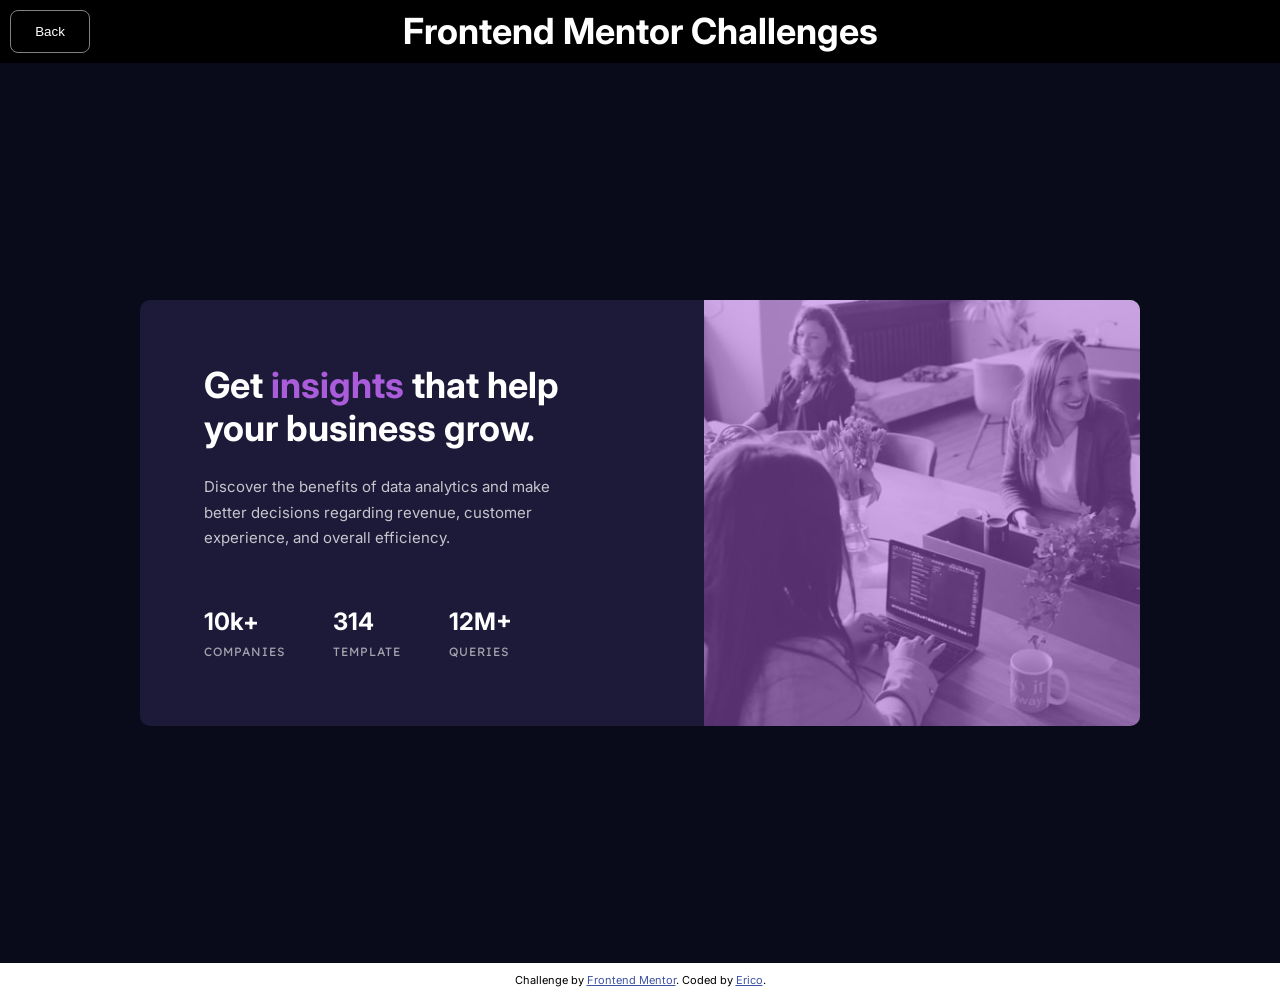
<file: stats-preview-card-component-main/index.html>
<!doctype html>
<html lang="en">
  <head>
    <meta charset="UTF-8" />
    <meta name="viewport" content="width=device-width, initial-scale=1.0" />
    <!-- displays site properly based on user's device -->

    <link
      rel="icon"
      type="image/png"
      sizes="32x32"
      href="./images/favicon-32x32.png"
    />

    <link rel="stylesheet" href="./style/style.css" />
    <link
      href="https://fonts.googleapis.com/css2?family=Inter:wght@400;700&family=Lexend+Deca&display=swap"
      rel="stylesheet"
    />

    <title>Frontend Mentor | Stats preview card component</title>

    <!-- Feel free to remove these styles or customise in your own stylesheet 👍 -->
    <style>
      .attribution {
        font-size: 0.6875rem;
        text-align: center;
      }
      .attribution a {
        color: hsl(228, 45%, 44%);
      }
    </style>
  </head>
  <body>
    <header>
      <button onclick="window.location.href = '../index.html'">Back</button>
      <h1>Frontend Mentor Challenges</h1>
      <div class="spacer"></div>
    </header>
    <main class="page">
      <article class="card">
        <section class="card-content">
          <h1>Get <span>insights</span> that help your business grow.</h1>

          <p>
            Discover the benefits of data analytics and make better decisions
            regarding revenue, customer experience, and overall efficiency.
          </p>

          <div class="stats">
            <div class="stat-item">
              <h2>10k+</h2>
              <p>COMPANIES</p>
            </div>
            <div class="stat-item">
              <h2>314</h2>
              <p>TEMPLATE</p>
            </div>
            <div class="stat-item">
              <h2>12M+</h2>
              <p>QUERIES</p>
            </div>
          </div>
        </section>

        <div class="card-image">
          <img src="images/image-header-desktop.jpg" alt="desktop-img" />
        </div>
      </article>
    </main>

    <footer class="attribution">
      Challenge by
      <a href="https://www.frontendmentor.io?ref=challenge">Frontend Mentor</a>.
      Coded by <a href="https://github.com/linerico">Erico</a>.
    </footer>
  </body>
</html>
</file>
<file: stats-preview-card-component-main/style/style.css>
* {
  margin: 0;
  padding: 0;
  box-sizing: border-box;
}

body {
  min-height: 100vh;
  font-family: "Inter", sans-serif;
  background-color: hsl(233, 47%, 7%);
}

header {
  background-color: black;
  display: flex;
  padding: 10px 10px;
  justify-content: space-between;
  gap: 20px;
  color: white;
}

header button,
header .spacer {
  width: 80px;
}

header button {
  background-color: transparent;
  border: 1px solid grey;
  border-radius: 8px;
  color: white;
  cursor: pointer;
}

header h1 {
  /* color: black; */
  text-align: center;
}

.page {
  min-height: 100vh;
  display: flex;
  justify-content: center;
  align-items: center;
  padding: 24px;
}

.card {
  max-width: 1000px;
  width: 100%;
  background-color: hsl(244, 37%, 16%);
  border-radius: 10px;
  overflow: hidden;
  display: flex;
}

h1 {
  color: hsl(0, 0%, 100%);
  font-size: 36px;
  line-height: 1.2;
}

p {
  color: hsla(0, 0%, 100%, 0.75);
  font-size: 15px;
  line-height: 1.7;
}

h1 span {
  color: hsl(277, 64%, 61%);
}

.card-content,
.card-image {
  flex: 1;
}

.card-content {
  padding: 64px;
  display: flex;
  flex-direction: column;
  justify-content: center;
}

.card-content h1 {
  margin-bottom: 24px;
}

.card-content > p {
  max-width: 42ch;
  margin-bottom: 56px;
}

.card-image {
  position: relative;
}

.card-image img {
  width: 100%;
  height: 100%;
  object-fit: cover;
  display: block;
}

.card-image::after {
  content: "";
  position: absolute;
  inset: 0;
  background-color: hsl(277, 64%, 61%);
  opacity: 0.5;
}

.stats {
  display: flex;
  gap: 48px;
}

.stat-item h2 {
  color: hsl(0, 0%, 100%);
  font-size: 24px;
  margin-bottom: 6px;
}

.stat-item p {
  font-family: "Lexend Deca", sans-serif;
  color: hsla(0, 0%, 100%, 0.6);
  font-size: 12px;
  letter-spacing: 1px;
  text-transform: uppercase;
}

footer {
  background-color: white;
  padding: 10px 0;
}

@media (max-width: 768px) {
  .card {
    flex-direction: column-reverse;
  }

  .card-content {
    padding: 40px 28px;
    text-align: center;
  }

  .card-content > p {
    max-width: 100%;
    margin-bottom: 32px;
  }

  .stats {
    flex-direction: column;
    gap: 28px;
  }

  .card-content h1 {
    font-size: 28px;
  }

  .card-image {
    min-height: 230px;
  }
}
</file>
